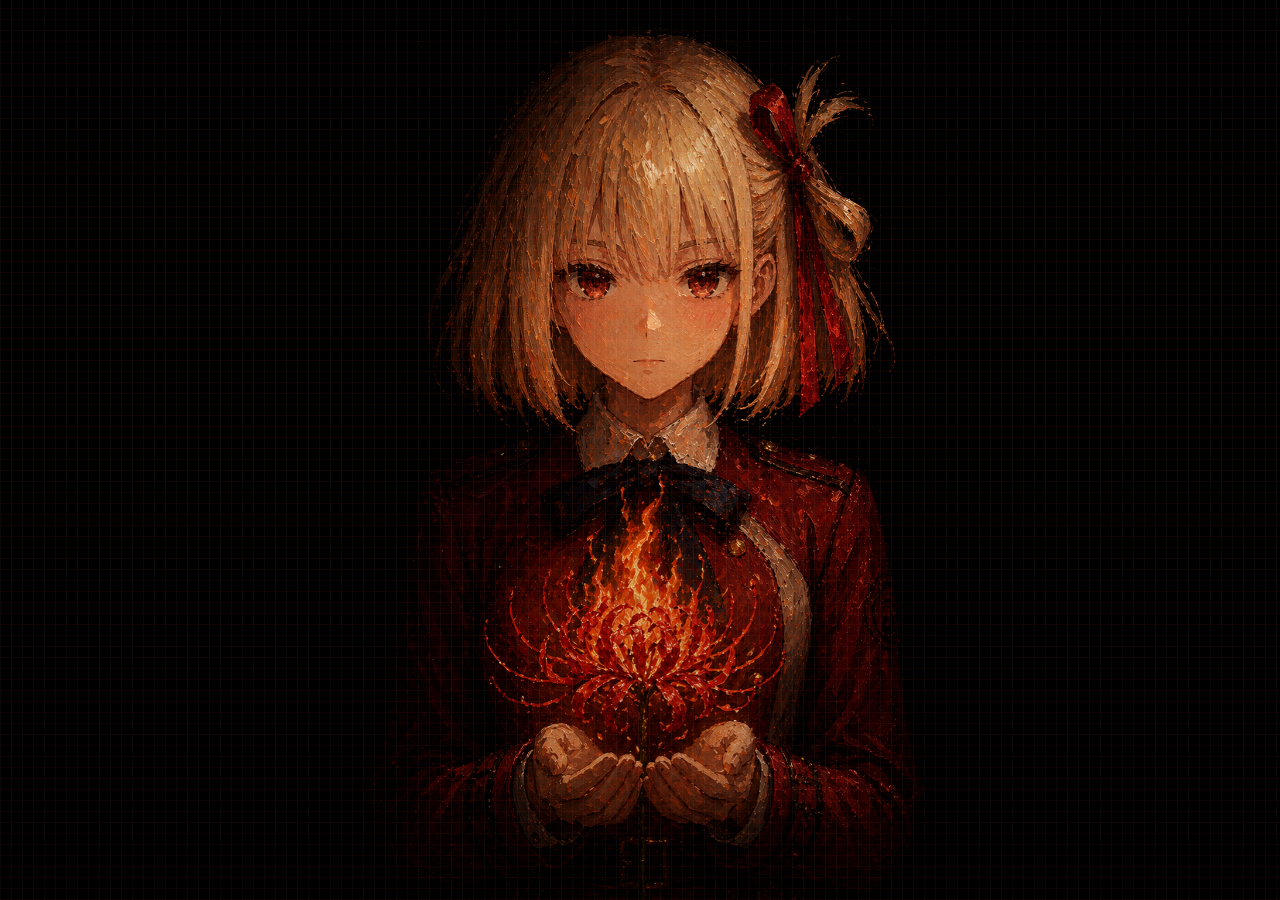
<file: frontend/index.html>
<!doctype html>
<html lang="zh-CN">
  <head>
    <meta charset="UTF-8" />
    <meta name="viewport" content="width=device-width, initial-scale=1.0" />
    <title>Lycoris Panel</title>
    <link rel="preconnect" href="https://fonts.googleapis.com" />
    <link rel="preconnect" href="https://fonts.gstatic.com" crossorigin />
    <link
      href="https://fonts.googleapis.com/css2?family=Nunito+Sans:wght@400;500;600;700&family=Varela+Round&display=swap"
      rel="stylesheet"
    />
    <link rel="icon" type="image/png" href="./assets/site-icon.png" />
    <link rel="apple-touch-icon" href="./assets/site-icon.png" />
    <link rel="stylesheet" href="./styles.css" />
  </head>
  <body class="panel-page">
    <div class="bg-orb bg-orb-a"></div>
    <div class="bg-orb bg-orb-b"></div>
    <section id="coverGate" class="cover-gate" role="button" tabindex="0" aria-label="点击封面进入登录界面">
      <img id="coverPortrait" class="cover-portrait" src="./assets/cover-chisato.png" alt="锦木千束手捧燃烧的彼岸花" />
      <div class="cover-vignette"></div>
      <div class="cover-burn" aria-hidden="true"></div>
      <canvas id="burnCanvas" class="burn-canvas" aria-hidden="true"></canvas>
    </section>
    <button type="button" class="cover-return" data-cover-return>封面</button>
    <main class="shell">
      <header class="hero">
        <div class="brand-line">
          <img src="./assets/site-icon.png" alt="site icon" class="site-icon" />
          <p class="hero-kicker">Lycoris User Panel</p>
        </div>
        <h1>学习任务面板</h1>
        <p>邀请码仅在创建任务时消耗一次。</p>
      </header>

      <section class="card auth-card">
        <h2>账号状态</h2>
        <p id="authStateText" class="hint-text">未登录</p>
        <div class="actions">
          <button id="logoutBtn" class="btn">退出登录</button>
        </div>
      </section>

      <section class="card">
        <h2>公告栏</h2>
        <div id="announcementList" class="course-list"></div>
      </section>

      <section class="card form-card">
        <h2>超星账号与选项</h2>
        <div class="grid">
          <label>
            任务邀请码
            <input id="taskInviteCode" type="text" placeholder="创建任务时必填" />
          </label>
          <label>
            超星手机号
            <input id="username" type="text" placeholder="请输入超星账号" />
          </label>
          <label>
            超星密码
            <input id="password" type="password" placeholder="请输入超星密码" />
          </label>
          <label>
            播放速度
            <input id="speed" type="number" min="1" max="2" step="0.1" value="1.5" />
          </label>
          <label>
            并发章节数
            <input id="jobs" type="number" min="1" max="10" step="1" value="4" />
          </label>
          <label>
            关闭章节处理
            <select id="notopen_action">
              <option value="continue">continue</option>
              <option value="retry">retry</option>
              <option value="ask">ask</option>
            </select>
          </label>
        </div>
        <div class="actions">
          <button id="checkInviteBtn" class="btn" type="button">查看剩余次数</button>
          <button id="loadCoursesBtn" class="btn btn-gold">获取课程列表</button>
        </div>
        <p id="inviteStateText" class="hint-text"></p>
      </section>

      <section class="card course-card">
        <div class="section-title">
          <h2>课程选择</h2>
        </div>
        <div id="courseList" class="course-list"></div>
        <div class="actions">
          <button id="startBtn" class="btn">启动任务</button>
        </div>
      </section>

      <section class="card status-card">
        <h2>任务状态</h2>
        <div class="status-row">
          <span>Task ID</span>
          <strong id="taskId">-</strong>
        </div>
        <div class="status-row">
          <span>状态</span>
          <strong id="taskStatus">idle</strong>
        </div>
        <div class="status-row">
          <span>课程进度</span>
          <strong id="courseProgress">0 / 0</strong>
        </div>
        <div class="status-row">
          <span>模块进度</span>
          <strong id="moduleProgress">0 / 0</strong>
        </div>
        <div class="status-row">
          <span>当前任务</span>
          <strong id="currentTask">-</strong>
        </div>
        <div class="status-row">
          <span>播放进度</span>
          <strong id="playbackProgress">0% · 00:00 / 00:00</strong>
        </div>
        <div class="actions task-controls">
          <button id="pauseTaskBtn" class="btn" type="button" disabled>暂停任务</button>
          <button id="resumeTaskBtn" class="btn btn-gold" type="button" disabled>继续任务</button>
          <button id="cancelTaskBtn" class="btn" type="button" disabled>取消任务</button>
        </div>
        <div id="activePlaybackList" class="active-playback-list"></div>
        <pre id="logArea" class="log-area"></pre>
      </section>

      <section id="adminPanel" class="card admin-control-panel" hidden>
        <div class="section-title">
          <h2>管理员控制区</h2>
          <button id="adminRefreshBtn" class="btn btn-gold" type="button">刷新全部数据</button>
        </div>
        <p id="adminStateText" class="hint-text">管理员权限校验中...</p>

        <section class="admin-subsection">
          <h3>发布公告</h3>
          <div class="grid">
            <label>
              标题
              <input id="noticeTitle" type="text" placeholder="公告标题" />
            </label>
          </div>
          <label>
            内容
            <textarea id="noticeContent" placeholder="公告内容"></textarea>
          </label>
          <div class="actions">
            <button id="publishNoticeBtn" class="btn" type="button">发布公告</button>
          </div>
        </section>

        <section class="admin-subsection">
          <h3>答题模型配置</h3>
          <div class="grid">
            <label>
              启用 AI 答题
              <select id="aiConfigEnabled">
                <option value="true">启用</option>
                <option value="false">停用</option>
              </select>
            </label>
            <label>
              OpenAI 格式端点
              <input id="aiEndpoint" type="url" placeholder="https://api.openai.com/v1" />
            </label>
            <label>
              模型
              <input id="aiModel" type="text" placeholder="gpt-4o-mini" />
            </label>
            <label>
              API Key
              <input id="aiApiKey" type="password" placeholder="留空则保留当前密钥" />
            </label>
            <label>
              自动提交答案
              <select id="aiSubmitAnswers">
                <option value="true">提交</option>
                <option value="false">仅保存</option>
              </select>
            </label>
            <label>
              HTTP 代理
              <input id="aiHttpProxy" type="text" placeholder="可留空" />
            </label>
            <label>
              最小请求间隔（秒）
              <input id="aiMinIntervalSeconds" type="number" min="0" max="3600" step="1" />
            </label>
            <label>
              查询延迟（秒）
              <input id="aiDelay" type="number" min="0" max="60" step="0.1" />
            </label>
            <label>
              覆盖率
              <input id="aiCoverRate" type="number" min="0" max="1" step="0.01" />
            </label>
            <label>
              判断题正确词
              <input id="aiTrueList" type="text" placeholder="正确,对,√,是" />
            </label>
            <label>
              判断题错误词
              <input id="aiFalseList" type="text" placeholder="错误,错,×,否,不对,不正确" />
            </label>
          </div>
          <div class="actions">
            <button id="saveAiConfigBtn" class="btn btn-gold" type="button">保存模型配置</button>
            <button id="testAiConfigBtn" class="btn" type="button">测试连接</button>
          </div>
          <p id="aiConfigStateText" class="hint-text"></p>
        </section>

        <section class="admin-subsection">
          <h3>邀请码管理</h3>
          <div class="grid">
            <label>
              备注
              <input id="inviteNote" type="text" placeholder="例如：注册批次A" />
            </label>
            <label>
              最大使用次数
              <input id="inviteMaxUses" type="number" min="1" placeholder="留空表示不限" />
            </label>
            <label>
              过期小时数
              <input id="inviteExpireHours" type="number" min="1" placeholder="留空表示不过期" />
            </label>
          </div>
          <div class="actions">
            <button id="generateInviteBtn" class="btn btn-gold" type="button">生成邀请码</button>
          </div>
          <div id="inviteList" class="course-list"></div>
        </section>

        <section class="admin-subsection">
          <h3>任务总览</h3>
          <div id="taskList" class="course-list"></div>
        </section>

        <section class="admin-subsection">
          <h3>单任务跟踪</h3>
          <label>
            Task ID
            <input id="inspectTaskId" type="text" placeholder="输入任务ID后点击查看" />
          </label>
          <div class="actions">
            <button id="inspectTaskBtn" class="btn" type="button">查看任务详情</button>
          </div>
          <pre id="adminLogArea" class="log-area"></pre>
        </section>
      </section>
    </main>
    <script src="./config.js"></script>
    <script src="./cover.js"></script>
    <script src="./app.js"></script>
  </body>
</html>
</file>
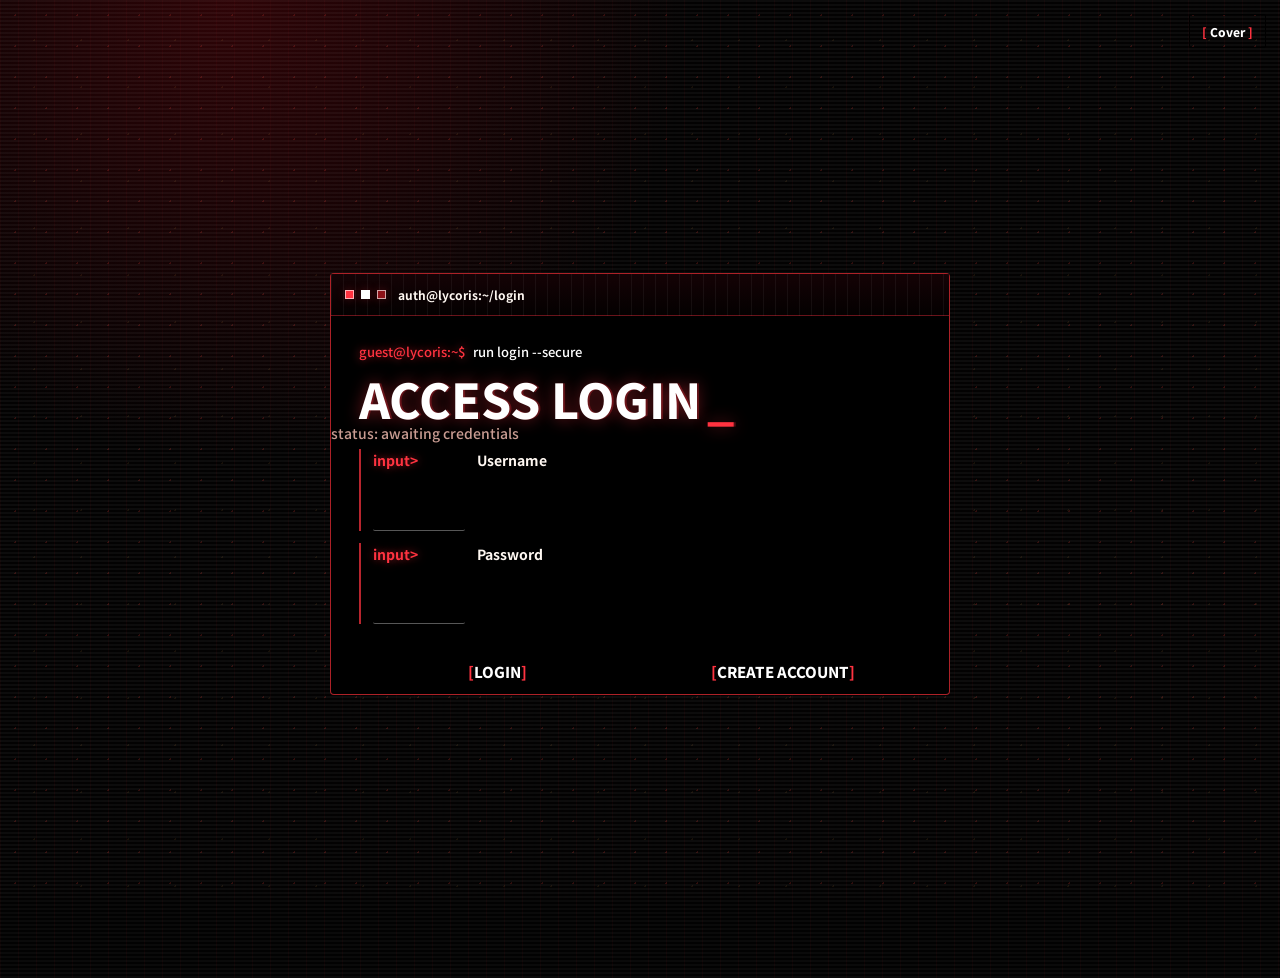
<file: frontend/login/index.html>
<!doctype html>
<html lang="en">
  <head>
    <meta charset="UTF-8" />
    <meta name="viewport" content="width=device-width, initial-scale=1.0" />
    <title>Login - Lycoris</title>
    <link rel="preconnect" href="https://fonts.googleapis.com" />
    <link rel="preconnect" href="https://fonts.gstatic.com" crossorigin />
    <link
      href="https://fonts.googleapis.com/css2?family=Figtree:wght@500;600;700&family=Noto+Sans+SC:wght@400;500;700&display=swap"
      rel="stylesheet"
    />
    <link rel="icon" type="image/png" href="../assets/site-icon.png" />
    <link rel="stylesheet" href="../styles.css" />
  </head>
  <body class="login-page auth-page">
    <div class="bg-orb bg-orb-a"></div>
    <div class="bg-orb bg-orb-b"></div>
    <button type="button" class="cover-return" data-cover-return>Cover</button>
    <main class="shell">
      <section class="card auth-entry-card terminal-auth">
        <div class="terminal-titlebar">
          <div class="terminal-dots" aria-hidden="true">
            <span></span><span></span><span></span>
          </div>
          <strong>auth@lycoris:~/login</strong>
        </div>
        <div class="terminal-command">
          <span class="terminal-prompt">guest@lycoris:~$</span>
          <span>run login --secure</span>
        </div>
        <h1 class="auth-title">ACCESS LOGIN</h1>
        <p class="terminal-output">status: awaiting credentials</p>
        <div class="grid auth-grid">
          <label>
            Username
            <input id="username" type="text" />
          </label>
          <label>
            Password
            <input id="password" type="password" />
          </label>
        </div>
        <div class="actions auth-actions">
          <button id="loginBtn" class="btn">Login</button>
          <a class="btn btn-gold" href="/register/">Create Account</a>
        </div>
        <p id="msg" class="hint-text auth-message"></p>
      </section>
    </main>
    <script src="../config.js"></script>
    <script src="../cover.js"></script>
    <script src="./login.js"></script>
  </body>
</html>
</file>
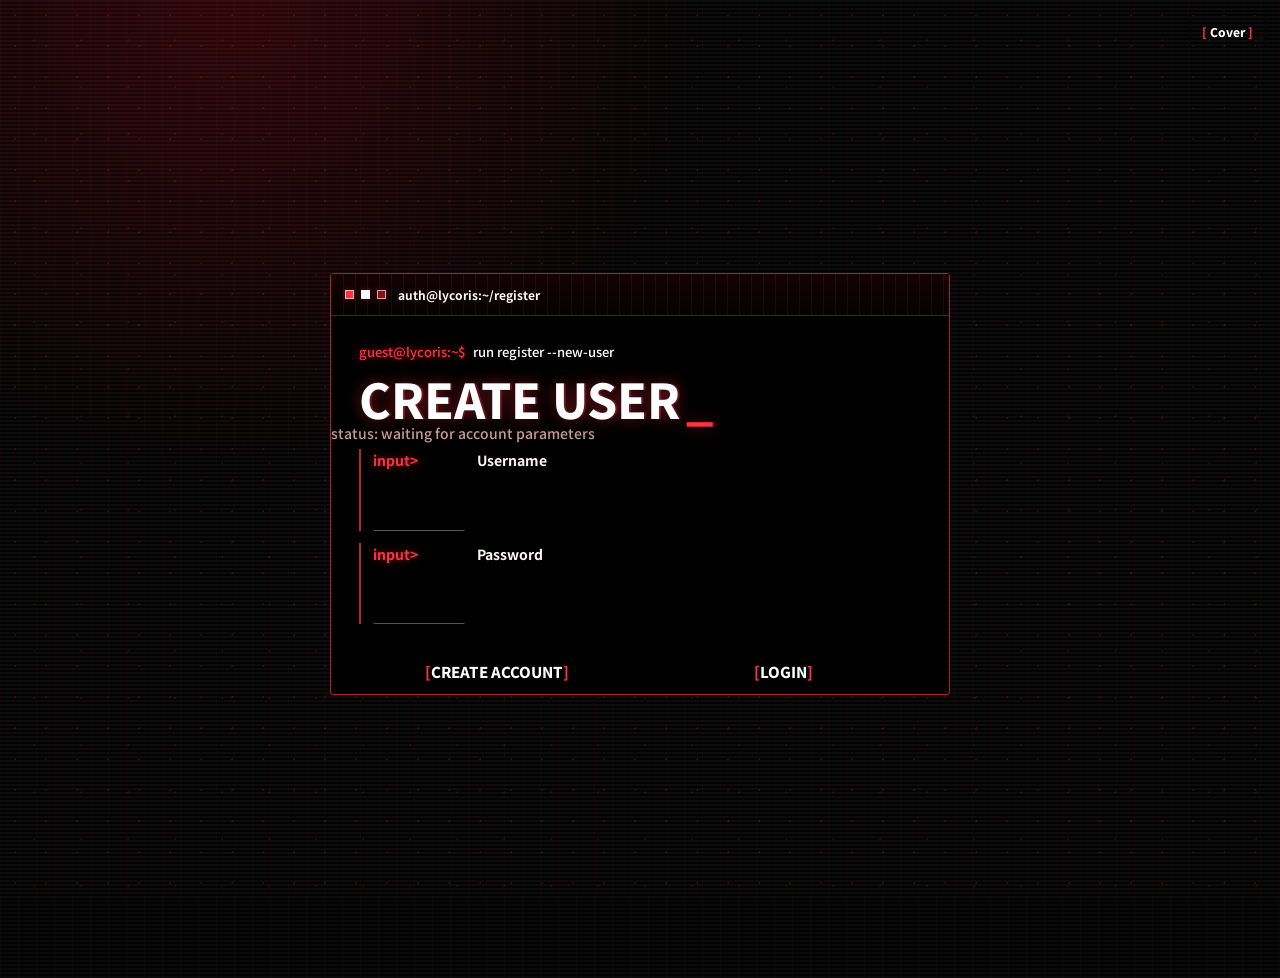
<file: frontend/register/index.html>
<!doctype html>
<html lang="en">
  <head>
    <meta charset="UTF-8" />
    <meta name="viewport" content="width=device-width, initial-scale=1.0" />
    <title>Register - Lycoris</title>
    <link rel="preconnect" href="https://fonts.googleapis.com" />
    <link rel="preconnect" href="https://fonts.gstatic.com" crossorigin />
    <link
      href="https://fonts.googleapis.com/css2?family=Figtree:wght@500;600;700&family=Noto+Sans+SC:wght@400;500;700&display=swap"
      rel="stylesheet"
    />
    <link rel="icon" type="image/png" href="../assets/site-icon.png" />
    <link rel="stylesheet" href="../styles.css" />
  </head>
  <body class="register-page auth-page">
    <div class="bg-orb bg-orb-a"></div>
    <div class="bg-orb bg-orb-b"></div>
    <button type="button" class="cover-return" data-cover-return>Cover</button>
    <main class="shell">
      <section class="card auth-entry-card terminal-auth">
        <div class="terminal-titlebar">
          <div class="terminal-dots" aria-hidden="true">
            <span></span><span></span><span></span>
          </div>
          <strong>auth@lycoris:~/register</strong>
        </div>
        <div class="terminal-command">
          <span class="terminal-prompt">guest@lycoris:~$</span>
          <span>run register --new-user</span>
        </div>
        <h1 class="auth-title">CREATE USER</h1>
        <p class="terminal-output">status: waiting for account parameters</p>
        <div class="grid auth-grid">
          <label>
            Username
            <input id="username" type="text" />
          </label>
          <label>
            Password
            <input id="password" type="password" />
          </label>
        </div>
        <div class="actions auth-actions">
          <button id="registerBtn" class="btn">Create Account</button>
          <a class="btn btn-gold" href="/login/">Login</a>
        </div>
        <p id="msg" class="hint-text auth-message"></p>
      </section>
    </main>
    <script src="../config.js"></script>
    <script src="../cover.js"></script>
    <script src="./register.js"></script>
  </body>
</html>
</file>
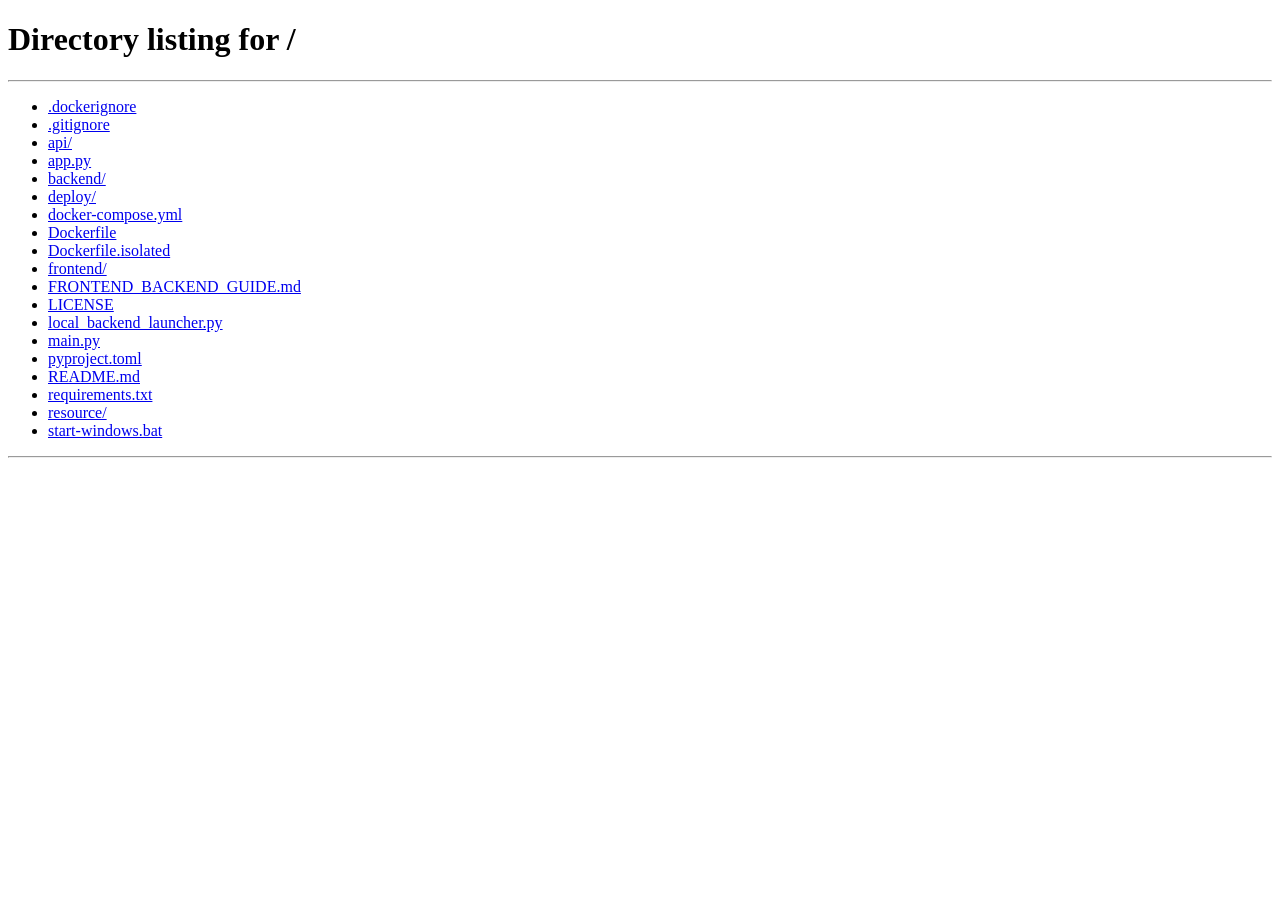
<file: frontend/admin.html>
<!doctype html>
<html lang="zh-CN">
  <head>
    <meta charset="UTF-8" />
    <meta name="viewport" content="width=device-width, initial-scale=1.0" />
    <title>Lycoris Admin</title>
    <link rel="preconnect" href="https://fonts.googleapis.com" />
    <link rel="preconnect" href="https://fonts.gstatic.com" crossorigin />
    <link
      href="https://fonts.googleapis.com/css2?family=Nunito+Sans:wght@400;500;600;700&family=Varela+Round&display=swap"
      rel="stylesheet"
    />
    <link rel="icon" type="image/png" href="./assets/site-icon.png" />
    <link rel="stylesheet" href="./styles.css" />
  </head>
  <body class="admin-page">
    <div class="bg-orb bg-orb-a"></div>
    <div class="bg-orb bg-orb-b"></div>
    <button type="button" class="cover-return" data-cover-return>封面</button>
    <main class="shell">
      <header class="hero">
        <div class="brand-line">
          <img src="./assets/site-icon.png" alt="site icon" class="site-icon" />
          <p class="hero-kicker">Lycoris Admin Console</p>
        </div>
        <h1>管理员后台</h1>
        <p>发布公告、注册邀请码、查看全部任务进度。</p>
      </header>

      <section class="card">
        <h2>管理员登录</h2>
        <div class="grid">
          <label>
            用户名
            <input id="adminUsername" type="text" placeholder="管理员用户名" />
          </label>
          <label>
            密码
            <input id="adminPassword" type="password" placeholder="管理员密码" />
          </label>
        </div>
        <div class="actions">
          <button id="adminLoginBtn" class="btn">登录</button>
          <button id="adminLogoutBtn" class="btn">退出</button>
          <button id="adminRefreshBtn" class="btn btn-gold">刷新全部数据</button>
        </div>
        <p id="adminStateText" class="hint-text">未登录</p>
      </section>

      <section class="card">
        <h2>发布公告</h2>
        <div class="grid">
          <label>
            标题
            <input id="noticeTitle" type="text" placeholder="公告标题" />
          </label>
        </div>
        <label>
          内容
          <textarea id="noticeContent" placeholder="公告内容"></textarea>
        </label>
        <div class="actions">
          <button id="publishNoticeBtn" class="btn">发布公告</button>
        </div>
      </section>

      <section class="card">
        <h2>邀请码管理</h2>
        <div class="grid">
          <label>
            备注
            <input id="inviteNote" type="text" placeholder="例如：注册批次A" />
          </label>
          <label>
            最大使用次数
            <input id="inviteMaxUses" type="number" min="1" placeholder="留空表示不限" />
          </label>
          <label>
            过期小时数
            <input id="inviteExpireHours" type="number" min="1" placeholder="留空表示不过期" />
          </label>
        </div>
        <div class="actions">
          <button id="generateInviteBtn" class="btn btn-gold">注册邀请码</button>
        </div>
        <div id="inviteList" class="course-list"></div>
      </section>

      <section class="card">
        <h2>任务总览</h2>
        <div id="taskList" class="course-list"></div>
      </section>

      <section class="card">
        <h2>单任务跟踪</h2>
        <label>
          Task ID
          <input id="inspectTaskId" type="text" placeholder="输入任务ID后点击查看" />
        </label>
        <div class="actions">
          <button id="inspectTaskBtn" class="btn">查看任务详情</button>
        </div>
        <pre id="adminLogArea" class="log-area"></pre>
      </section>
    </main>
    <script>
      window.location.replace("/");
    </script>
  </body>
</html>
</file>
<file: frontend/styles.css>
:root {
  --bg: #050202;
  --bg-raised: #0d0505;
  --surface: rgba(18, 7, 7, 0.9);
  --surface-strong: rgba(31, 9, 10, 0.94);
  --surface-soft: rgba(120, 18, 22, 0.14);
  --line: rgba(255, 68, 73, 0.34);
  --line-strong: rgba(255, 92, 92, 0.72);
  --text: #f7e7df;
  --text-strong: #fff7ef;
  --muted: #c99c92;
  --red: #df1f2f;
  --red-hot: #ff4a3f;
  --red-deep: #6f0710;
  --gold: #f2aa54;
  --shadow: 0 18px 46px rgba(0, 0, 0, 0.58);
  --press: 0 0 0 rgba(0, 0, 0, 0);
  --radius: 8px;
  --radius-sm: 4px;
  --transition: 140ms ease;
}

* {
  box-sizing: border-box;
}

html {
  scroll-behavior: smooth;
}

body {
  margin: 0;
  min-height: 100vh;
  overflow-x: hidden;
  position: relative;
  color: var(--text);
  font-family: "Noto Sans SC", "PingFang SC", "Microsoft YaHei", "Helvetica Neue", Arial, sans-serif;
  font-size: 15px;
  line-height: 1.6;
  font-weight: 500;
  letter-spacing: 0;
  background:
    repeating-linear-gradient(0deg, rgba(255, 255, 255, 0.025) 0 1px, transparent 1px 12px),
    repeating-linear-gradient(90deg, rgba(255, 50, 50, 0.035) 0 1px, transparent 1px 12px),
    linear-gradient(180deg, #050202 0%, #0b0304 48%, #050202 100%);
}

body::before {
  content: "";
  position: fixed;
  inset: 0;
  z-index: 0;
  pointer-events: none;
  opacity: 0.32;
  background-image:
    radial-gradient(circle, rgba(255, 74, 63, 0.55) 0 1px, transparent 1px),
    radial-gradient(circle, rgba(242, 170, 84, 0.28) 0 1px, transparent 1px);
  background-size: 31px 31px, 47px 47px;
  background-position: 0 0, 11px 17px;
  animation: pixelDrift 16s steps(12) infinite;
}

body::after {
  content: "";
  position: fixed;
  inset: 0;
  z-index: 0;
  pointer-events: none;
  background:
    linear-gradient(rgba(255, 255, 255, 0.035) 50%, transparent 50%),
    linear-gradient(90deg, rgba(255, 0, 0, 0.025), transparent 36%, rgba(255, 0, 0, 0.025));
  background-size: 100% 4px, 7px 100%;
  mix-blend-mode: screen;
  opacity: 0.18;
}

.bg-orb {
  display: none;
}

[hidden] {
  display: none !important;
}

.shell {
  position: relative;
  z-index: 1;
  width: min(1160px, calc(100vw - 32px));
  margin: 26px auto 52px;
}

.cover-gate {
  --burn-x: 50vw;
  --burn-y: 58vh;
  position: fixed;
  inset: 0;
  z-index: 10;
  display: grid;
  place-items: center;
  overflow: hidden;
  background: #000;
  cursor: pointer;
  outline: none;
}

.cover-portrait {
  width: min(100vw, 980px);
  height: min(100vh, 1000px);
  object-fit: contain;
  image-rendering: auto;
  filter: contrast(1.04) saturate(0.96);
  transform: translateZ(0);
  transition: filter 300ms ease, transform 300ms ease;
}

.cover-vignette {
  position: absolute;
  inset: 0;
  pointer-events: none;
  background:
    linear-gradient(180deg, rgba(0, 0, 0, 0.2), transparent 34%, rgba(0, 0, 0, 0.28)),
    repeating-linear-gradient(0deg, rgba(255, 40, 40, 0.08) 0 1px, transparent 1px 11px),
    repeating-linear-gradient(90deg, rgba(255, 255, 255, 0.04) 0 1px, transparent 1px 11px);
  transition: opacity 300ms ease;
}

.cover-burn {
  position: absolute;
  inset: 0;
  pointer-events: none;
  opacity: 0;
  mix-blend-mode: screen;
  background: linear-gradient(180deg, transparent, rgba(96, 7, 8, 0.08));
  transform: translateZ(0);
}

.burn-canvas {
  position: absolute;
  inset: 0;
  z-index: 3;
  width: 100%;
  height: 100%;
  pointer-events: none;
  opacity: 0;
  mix-blend-mode: screen;
}

.cover-return {
  position: fixed;
  top: 14px;
  right: 14px;
  z-index: 9;
  min-width: 76px;
  min-height: 34px;
  padding: 0 12px;
  border: 1px solid #000;
  border-radius: 2px;
  color: #fff;
  background: #000;
  font-family: "Cascadia Mono", "Consolas", "SFMono-Regular", "Noto Sans SC", monospace;
  font-size: 12px;
  font-weight: 800;
  cursor: pointer;
  box-shadow:
    0 0 0 1px rgba(255, 255, 255, 0.08) inset,
    0 0 14px rgba(255, 51, 64, 0.08);
  transition: transform 140ms ease, box-shadow 140ms ease, color 140ms ease;
}

.cover-return::before {
  content: "[ ";
  color: #ff3340;
}

.cover-return::after {
  content: " ]";
  color: #ff3340;
}

.cover-return:hover {
  color: #fff;
  transform: translateY(-1px);
  box-shadow:
    0 0 0 1px rgba(255, 255, 255, 0.12) inset,
    0 0 18px rgba(255, 51, 64, 0.18);
}

.cover-return:active {
  transform: translateY(1px);
}

.cover-gate:focus-visible .cover-vignette,
.cover-gate:hover .cover-vignette {
  opacity: 0.82;
}

.cover-gate:active .cover-portrait {
  transform: scale(0.996);
  filter: contrast(1.08) saturate(1.08) brightness(1.03);
}

.cover-gate.is-burning {
  cursor: wait;
}

.cover-gate.is-burning .cover-portrait {
  animation: portraitScorch 3s cubic-bezier(0.18, 0.84, 0.28, 1) forwards;
}

.cover-gate.is-burning .cover-vignette {
  animation: smokeVeil 3s ease forwards;
}

.cover-gate.is-burning .cover-burn {
  animation: burnAura 3s ease forwards;
}

.cover-gate.is-burning .burn-canvas {
  opacity: 1;
}

.cover-gate.is-burning::after {
  content: "";
  position: absolute;
  inset: 0;
  pointer-events: none;
  background:
    radial-gradient(circle at var(--burn-x) var(--burn-y), transparent 0 12%, rgba(0, 0, 0, 0.12) 26%, rgba(0, 0, 0, 0.82) 72%),
    linear-gradient(180deg, transparent, rgba(0, 0, 0, 0.86));
  animation: ashFall 3s ease forwards;
}

.hero,
.card,
.course-item,
.log-area {
  position: relative;
  overflow: hidden;
  border: 1px solid var(--line);
  border-radius: var(--radius);
  background:
    linear-gradient(180deg, rgba(255, 68, 73, 0.08), transparent 42%),
    var(--surface);
  box-shadow: var(--shadow);
}

.hero::before,
.card::before,
.course-item::before,
.log-area::before {
  content: "";
  position: absolute;
  inset: 0;
  pointer-events: none;
  background:
    repeating-linear-gradient(90deg, rgba(255, 255, 255, 0.032) 0 1px, transparent 1px 9px),
    repeating-linear-gradient(0deg, rgba(255, 58, 58, 0.04) 0 1px, transparent 1px 9px);
  opacity: 0.65;
}

.hero > *,
.card > *,
.course-item > *,
.log-area > * {
  position: relative;
  z-index: 1;
}

.hero {
  margin-bottom: 18px;
  padding: 24px;
  background:
    linear-gradient(135deg, rgba(119, 8, 17, 0.62), rgba(15, 5, 5, 0.94)),
    var(--surface-strong);
}

.brand-line {
  display: flex;
  align-items: center;
  gap: 12px;
}

.site-icon {
  width: 34px;
  height: 34px;
  object-fit: cover;
  border-radius: var(--radius-sm);
  border: 1px solid var(--line-strong);
  box-shadow: 0 0 18px rgba(255, 74, 63, 0.22);
}

.hero-kicker,
.auth-kicker {
  margin: 0;
  color: var(--gold);
  font-size: 11px;
  font-weight: 800;
  letter-spacing: 0.12em;
  text-transform: uppercase;
}

h1,
h2 {
  margin: 0 0 10px;
  color: var(--text-strong);
  font-family: inherit;
  font-weight: 800;
  letter-spacing: 0;
}

.hero h1 {
  margin-top: 10px;
  font-size: clamp(28px, 4vw, 42px);
  line-height: 1.14;
}

.hero p,
.card > p,
.section-title p,
.hint-text,
.auth-subtitle {
  margin: 0;
  color: var(--muted);
  font-size: 14px;
}

.card {
  margin-top: 16px;
  padding: 22px;
}

.card h2 {
  font-size: 21px;
}

.grid {
  display: grid;
  grid-template-columns: repeat(auto-fit, minmax(220px, 1fr));
  gap: 14px;
}

label {
  display: flex;
  flex-direction: column;
  gap: 8px;
  color: var(--text-strong);
  font-size: 14px;
  font-weight: 700;
}

input,
select,
textarea {
  width: 100%;
  border: 1px solid rgba(255, 68, 73, 0.36);
  border-radius: var(--radius-sm);
  padding: 12px 14px;
  color: var(--text-strong);
  font: inherit;
  background:
    repeating-linear-gradient(90deg, rgba(255, 255, 255, 0.025) 0 1px, transparent 1px 8px),
    #100606;
  box-shadow: inset 0 0 0 1px rgba(0, 0, 0, 0.42);
  transition: border-color var(--transition), box-shadow var(--transition), transform var(--transition);
}

input::placeholder,
textarea::placeholder {
  color: rgba(247, 231, 223, 0.44);
}

input:hover,
select:hover,
textarea:hover {
  border-color: rgba(255, 92, 92, 0.64);
}

input:focus,
select:focus,
textarea:focus {
  outline: none;
  transform: translateY(-1px);
  border-color: var(--red-hot);
  box-shadow:
    0 0 0 2px rgba(255, 74, 63, 0.2),
    0 0 20px rgba(255, 74, 63, 0.14);
}

.checkbox-line {
  flex-direction: row;
  align-items: center;
  justify-content: flex-end;
  gap: 10px;
  min-height: 50px;
}

.checkbox-line input {
  width: 18px;
  height: 18px;
  flex: 0 0 auto;
  padding: 0;
  accent-color: var(--red-hot);
}

.actions {
  display: flex;
  flex-wrap: wrap;
  gap: 12px;
  margin-top: 18px;
}

.btn,
a.btn,
button.btn {
  position: relative;
  display: inline-flex;
  align-items: center;
  justify-content: center;
  min-width: 132px;
  min-height: 48px;
  padding: 0 20px;
  border: 1px solid rgba(255, 88, 84, 0.72);
  border-radius: var(--radius-sm);
  color: #fff3ec;
  background:
    repeating-linear-gradient(90deg, rgba(255, 255, 255, 0.04) 0 1px, transparent 1px 7px),
    linear-gradient(180deg, #8f101a, #4e050b);
  text-decoration: none;
  white-space: nowrap;
  font-size: 15px;
  line-height: 1;
  font-weight: 800;
  font-family: inherit;
  cursor: pointer;
  box-shadow: 0 8px 0 rgba(0, 0, 0, 0.45), 0 0 20px rgba(255, 31, 47, 0.14);
  transition: transform var(--transition), box-shadow var(--transition), filter var(--transition);
}

.btn:hover,
a.btn:hover,
button.btn:hover {
  transform: translateY(-2px);
  filter: brightness(1.08) saturate(1.04);
}

.btn:active,
a.btn:active,
button.btn:active {
  transform: translateY(2px);
  box-shadow: var(--press);
}

.btn:disabled,
button.btn:disabled {
  opacity: 0.48;
  cursor: not-allowed;
  transform: none;
}

.btn-gold {
  border-color: rgba(242, 170, 84, 0.76);
  color: #1b0804;
  background:
    repeating-linear-gradient(90deg, rgba(255, 255, 255, 0.11) 0 1px, transparent 1px 7px),
    linear-gradient(180deg, #f2aa54, #9b4b18);
}

.section-title {
  margin-bottom: 10px;
}

.course-list {
  display: grid;
  gap: 12px;
  max-height: 320px;
  overflow: auto;
  padding-right: 6px;
}

.course-item {
  display: flex;
  gap: 12px;
  align-items: flex-start;
  padding: 13px 14px;
  background: var(--surface-strong);
}

.course-item input[type="checkbox"] {
  width: 18px;
  height: 18px;
  flex: 0 0 auto;
  padding: 0;
  accent-color: var(--red-hot);
}

.course-item span {
  font-size: 14px;
  line-height: 1.55;
}

.hint-text {
  margin-top: 10px;
}

textarea {
  min-height: 120px;
  resize: vertical;
}

.status-row {
  display: flex;
  justify-content: space-between;
  gap: 12px;
  padding: 12px 0;
  border-bottom: 1px solid rgba(255, 68, 73, 0.22);
  font-size: 14px;
}

.status-row strong {
  max-width: 68%;
  color: var(--text-strong);
  font-weight: 800;
  text-align: right;
  overflow-wrap: anywhere;
}

.admin-control-panel {
  margin-top: 18px;
  border-color: rgba(242, 170, 84, 0.52);
}

.admin-control-panel .section-title {
  align-items: center;
  gap: 12px;
}

.admin-control-panel .section-title .btn {
  width: auto;
  min-width: 150px;
}

.admin-subsection {
  margin-top: 18px;
  padding-top: 16px;
  border-top: 1px solid rgba(255, 255, 255, 0.1);
}

.admin-subsection h3 {
  margin: 0 0 12px;
  color: var(--text-strong);
  font-size: 18px;
  line-height: 1.25;
}

.task-controls {
  margin-top: 14px;
}

.task-controls .btn {
  min-width: 120px;
}

.active-playback-list {
  display: grid;
  gap: 10px;
  margin-top: 14px;
}

.playback-item {
  padding: 12px;
  border: 1px solid rgba(255, 68, 73, 0.24);
  border-radius: var(--radius-sm);
  background: rgba(7, 3, 3, 0.72);
}

.playback-item-header {
  display: flex;
  align-items: center;
  justify-content: space-between;
  gap: 10px;
}

.playback-item-header strong,
.playback-item-header span,
.playback-item-meta {
  overflow-wrap: anywhere;
}

.playback-item-header span {
  flex: 0 0 auto;
  color: var(--gold);
  font-size: 12px;
  font-weight: 800;
}

.playback-item-meta {
  margin-top: 4px;
  color: var(--muted);
  font-size: 12px;
}

.playback-bar {
  height: 8px;
  margin-top: 10px;
  overflow: hidden;
  border: 1px solid rgba(242, 170, 84, 0.24);
  border-radius: 999px;
  background: rgba(255, 255, 255, 0.06);
}

.playback-bar span {
  display: block;
  width: 0;
  height: 100%;
  background: linear-gradient(90deg, var(--red-hot), var(--gold));
  transition: width 180ms ease;
}

.log-area {
  margin-top: 14px;
  min-height: 240px;
  max-height: 340px;
  overflow: auto;
  padding: 14px;
  color: #ffe5da;
  background:
    repeating-linear-gradient(0deg, rgba(255, 64, 64, 0.035) 0 1px, transparent 1px 8px),
    #070303;
  font-size: 13px;
  line-height: 1.7;
}

body.login-page .shell,
body.register-page .shell {
  max-width: 620px;
  min-height: 100vh;
  display: flex;
  align-items: center;
}

body.login-page .card,
body.register-page .card {
  width: 100%;
  padding: 32px;
}

.auth-page {
  background:
    repeating-linear-gradient(0deg, rgba(255, 255, 255, 0.024) 0 1px, transparent 1px 12px),
    repeating-linear-gradient(90deg, rgba(255, 50, 50, 0.035) 0 1px, transparent 1px 12px),
    linear-gradient(180deg, #050202 0%, #160506 52%, #050202 100%);
}

.auth-entry-card {
  background:
    linear-gradient(180deg, rgba(255, 74, 63, 0.09), transparent 42%),
    rgba(12, 5, 5, 0.94);
}

.auth-title {
  margin-bottom: 10px;
  font-size: 34px;
  line-height: 1.14;
}

.auth-subtitle {
  max-width: 30em;
  margin-bottom: 22px;
  line-height: 1.75;
}

.auth-grid {
  gap: 16px;
}

.auth-actions {
  margin-top: 22px;
}

.auth-actions .btn,
.auth-actions a.btn {
  flex: 1 1 0;
}

.auth-message {
  min-height: 22px;
  margin-top: 14px;
}

::-webkit-scrollbar {
  width: 10px;
  height: 10px;
}

::-webkit-scrollbar-thumb {
  background: linear-gradient(180deg, var(--red-hot), var(--red-deep));
  border-radius: var(--radius-sm);
  border: 2px solid #060202;
}

::-webkit-scrollbar-track {
  background: #090303;
}

@keyframes pixelDrift {
  0% {
    background-position: 0 0, 11px 17px;
  }
  100% {
    background-position: 31px 31px, 58px 64px;
  }
}

@keyframes burnAura {
  0% {
    opacity: 0;
    filter: blur(0) brightness(1);
  }
  18% {
    opacity: 0.86;
    filter: blur(1px) brightness(1.2);
  }
  68% {
    opacity: 0.34;
    filter: blur(10px) brightness(0.8);
  }
  100% {
    opacity: 0;
    filter: blur(16px) brightness(0.25);
  }
}

@keyframes portraitScorch {
  0% {
    opacity: 1;
    filter: contrast(1.04) saturate(0.96) brightness(1);
    transform: scale(1);
  }
  28% {
    opacity: 1;
    filter: contrast(1.22) saturate(1.3) brightness(1.16);
    transform: scale(1.012);
  }
  76% {
    opacity: 0.46;
    filter: contrast(1.5) saturate(0.76) brightness(0.62);
    transform: scale(1.026);
  }
  100% {
    opacity: 0.08;
    filter: contrast(1.8) saturate(0.18) brightness(0.18);
    transform: scale(1.04);
  }
}

@keyframes smokeVeil {
  0% {
    opacity: 1;
    filter: blur(0);
  }
  50% {
    opacity: 0.62;
    filter: blur(1px);
  }
  100% {
    opacity: 0.16;
    filter: blur(3px);
  }
}

@keyframes ashFall {
  0% {
    opacity: 0;
  }
  48% {
    opacity: 0.28;
  }
  100% {
    opacity: 0.92;
  }
}

@media (max-width: 768px) {
  .shell {
    width: min(100vw - 18px, 1160px);
    margin: 18px auto 28px;
  }

  .hero,
  .card {
    padding: 18px;
  }

  .grid {
    grid-template-columns: 1fr;
  }

  .actions {
    flex-direction: column;
  }

  .btn,
  a.btn,
  button.btn {
    width: 100%;
  }

  .status-row {
    flex-direction: column;
  }

  .status-row strong {
    max-width: 100%;
    text-align: left;
  }

  .cover-portrait {
    width: 112vw;
    height: 100vh;
  }
}

/* Terminal interaction skin for all post-cover screens. */
body.panel-page,
body.auth-page,
body.admin-page {
  color: #f5f2ec;
  font-family: "Cascadia Mono", "Consolas", "SFMono-Regular", "Noto Sans SC", monospace;
  font-size: 14px;
  background:
    linear-gradient(rgba(255, 255, 255, 0.03) 50%, transparent 50%),
    repeating-linear-gradient(90deg, rgba(255, 33, 44, 0.04) 0 1px, transparent 1px 18px),
    radial-gradient(circle at 18% 0%, rgba(157, 8, 18, 0.28), transparent 32%),
    #020202;
  background-size: 100% 4px, auto, auto, auto;
}

body.panel-page .shell,
body.admin-page .shell {
  width: min(1180px, calc(100vw - 28px));
}

body.auth-page .shell {
  width: min(620px, calc(100vw - 28px));
}

body.auth-page .terminal-auth {
  padding: 0;
  overflow: visible;
  border-color: transparent;
  background: transparent;
  box-shadow: none;
}

body.auth-page .terminal-auth::before,
body.auth-page .terminal-auth::after {
  display: none;
}

.terminal-titlebar {
  position: relative;
  z-index: 2;
  display: flex;
  align-items: center;
  gap: 12px;
  min-height: 42px;
  padding: 0 14px;
  border-bottom: 1px solid rgba(255, 51, 64, 0.36);
  color: #fff8f2;
  background:
    repeating-linear-gradient(90deg, rgba(255, 255, 255, 0.05) 0 1px, transparent 1px 12px),
    linear-gradient(180deg, rgba(24, 3, 6, 0.86), rgba(7, 1, 1, 0.54));
}

.terminal-titlebar strong {
  font-size: 12px;
  font-weight: 700;
  letter-spacing: 0;
}

.terminal-dots {
  display: inline-flex;
  gap: 7px;
}

.terminal-dots span {
  width: 9px;
  height: 9px;
  border: 1px solid rgba(255, 255, 255, 0.62);
  background: #080202;
  box-shadow: 0 0 10px rgba(255, 51, 64, 0.26);
}

.terminal-dots span:first-child {
  background: #ff3340;
}

.terminal-dots span:nth-child(2) {
  background: #ffffff;
}

.terminal-dots span:nth-child(3) {
  background: #8d1118;
}

.terminal-command,
.terminal-output,
body.auth-page .terminal-auth .auth-title,
body.auth-page .terminal-auth .auth-grid,
body.auth-page .terminal-auth .auth-actions,
body.auth-page .terminal-auth .auth-message {
  position: relative;
  z-index: 2;
  margin-left: 28px;
  margin-right: 28px;
}

.terminal-command {
  display: flex;
  flex-wrap: wrap;
  gap: 8px;
  margin-top: 26px;
  color: #ffffff;
  font-size: 13px;
}

.terminal-prompt {
  color: #ff3340;
  text-shadow: 0 0 10px rgba(255, 51, 64, 0.62);
}

.terminal-output {
  margin-top: 6px;
  margin-bottom: 20px;
  color: #ffb0a8;
  font-size: 12px;
}

body.auth-page .terminal-auth .auth-title {
  margin-top: 12px;
  margin-bottom: 0;
  color: #ffffff;
  font-size: clamp(30px, 7vw, 48px);
  line-height: 1;
  text-shadow:
    0 0 16px rgba(255, 51, 64, 0.44),
    2px 0 0 rgba(255, 51, 64, 0.28);
}

body.auth-page .terminal-auth .auth-title::before {
  content: "";
}

body.auth-page .terminal-auth .auth-title::after {
  content: "_";
  margin-left: 6px;
  color: #ff3340;
}

body.auth-page .terminal-auth .auth-grid {
  display: grid;
  grid-template-columns: 1fr;
  gap: 12px;
  padding-top: 4px;
}

body.auth-page .terminal-auth label {
  display: grid;
  grid-template-columns: 92px 1fr;
  align-items: center;
  gap: 12px;
  min-height: 48px;
  padding: 0 0 0 12px;
  border-left: 2px solid rgba(255, 51, 64, 0.72);
  background: transparent;
}

body.auth-page .terminal-auth label::before {
  content: "input>";
  color: #ff3340;
}

body.auth-page .terminal-auth input {
  min-height: 44px;
  border-width: 0 0 1px;
  border-color: rgba(255, 255, 255, 0.34);
  background: transparent;
  box-shadow: none;
}

body.auth-page .terminal-auth input:focus {
  transform: none;
  border-color: #ff3340;
  box-shadow: 0 8px 18px rgba(255, 51, 64, 0.12);
}

body.auth-page .terminal-auth .auth-actions {
  display: grid;
  grid-template-columns: 1fr 1fr;
  gap: 10px;
  margin-top: 24px;
  margin-bottom: 0;
}

body.auth-page .terminal-auth .btn {
  width: 100%;
  min-height: 46px;
  text-transform: uppercase;
  border-color: transparent !important;
  color: #ffffff;
  background: transparent;
  box-shadow: none;
}

body.auth-page .terminal-auth .btn:hover {
  background: transparent;
  box-shadow: none;
  color: #ffb0a8;
}

body.auth-page .terminal-auth .btn:active {
  transform: translateY(1px);
  box-shadow: none;
}

body.auth-page .terminal-auth .auth-message {
  margin-top: 18px;
  margin-bottom: 22px;
  padding: 0;
  border: 0;
  color: #ffffff;
  background: transparent;
}

body.auth-page .terminal-auth .auth-message:empty {
  display: none;
}

body.auth-page .terminal-auth .auth-message:not(:empty) {
  display: block;
  padding-left: 12px;
  border-left: 2px solid rgba(255, 51, 64, 0.72);
}

body.panel-page .hero,
body.panel-page .card,
body.auth-page .card,
body.admin-page .hero,
body.admin-page .card,
body.panel-page .course-item,
body.admin-page .course-item,
body.panel-page .log-area,
body.admin-page .log-area {
  border: 1px solid rgba(255, 50, 58, 0.68);
  border-radius: 4px;
  background: rgba(3, 3, 3, 0.94);
  box-shadow:
    0 0 0 1px rgba(255, 255, 255, 0.04) inset,
    0 18px 42px rgba(0, 0, 0, 0.72);
}

body.panel-page .hero::before,
body.panel-page .card::before,
body.auth-page .card::before,
body.admin-page .hero::before,
body.admin-page .card::before,
body.panel-page .course-item::before,
body.admin-page .course-item::before,
body.panel-page .log-area::before,
body.admin-page .log-area::before {
  background: repeating-linear-gradient(0deg, rgba(255, 255, 255, 0.025) 0 1px, transparent 1px 10px);
  opacity: 0.7;
}

body.panel-page .hero::after,
body.admin-page .hero::after,
body.panel-page .card::after,
body.auth-page .card::after,
body.admin-page .card::after {
  content: "";
  position: absolute;
  inset: 8px;
  border: 1px dashed rgba(255, 72, 76, 0.22);
  border-radius: 2px;
  pointer-events: none;
}

body.panel-page .hero,
body.admin-page .hero {
  padding-top: 30px;
}

body.panel-page .hero::marker,
body.admin-page .hero::marker {
  color: transparent;
}

body.panel-page .hero h1::before,
body.admin-page .hero h1::before,
body.auth-page .auth-title::before {
  content: "> ";
  color: #ff3440;
  text-shadow: 0 0 10px rgba(255, 52, 64, 0.72);
}

body.panel-page .card h2,
body.admin-page .card h2,
body.auth-page .auth-title,
body.panel-page .hero h1,
body.admin-page .hero h1 {
  color: #ffffff;
  text-transform: uppercase;
  text-shadow: 0 0 14px rgba(255, 43, 53, 0.38);
}

body.panel-page .card h2::after,
body.admin-page .card h2::after,
body.auth-page .auth-title::after {
  content: "_";
  margin-left: 4px;
  color: #ff3340;
  animation: terminalBlink 1.05s steps(2) infinite;
}

body.panel-page .hero-kicker,
body.admin-page .hero-kicker,
body.auth-page .auth-kicker,
body.panel-page .hint-text,
body.admin-page .hint-text,
body.auth-page .hint-text,
body.panel-page .hero p,
body.admin-page .hero p,
body.auth-page .auth-subtitle {
  color: #ffb0a8;
}

body.panel-page label,
body.auth-page label,
body.admin-page label {
  color: #fff8f2;
  font-weight: 700;
}

body.panel-page label::before,
body.auth-page label::before,
body.admin-page label::before {
  content: "$ ";
  color: #ff3340;
  text-shadow: 0 0 8px rgba(255, 51, 64, 0.56);
}

body.panel-page input,
body.panel-page select,
body.panel-page textarea,
body.auth-page input,
body.auth-page select,
body.auth-page textarea,
body.admin-page input,
body.admin-page select,
body.admin-page textarea {
  border: 1px solid rgba(255, 55, 64, 0.64);
  border-radius: 2px;
  color: #fffaf5;
  caret-color: #ff3340;
  background:
    linear-gradient(90deg, rgba(255, 51, 64, 0.08), transparent 18%),
    #050505;
  box-shadow:
    inset 0 0 0 1px rgba(255, 255, 255, 0.035),
    inset 0 -10px 22px rgba(255, 0, 0, 0.035);
}

body.panel-page input::placeholder,
body.panel-page textarea::placeholder,
body.auth-page input::placeholder,
body.auth-page textarea::placeholder,
body.admin-page input::placeholder,
body.admin-page textarea::placeholder {
  color: rgba(255, 226, 220, 0.45);
}

body.panel-page input:focus,
body.panel-page select:focus,
body.panel-page textarea:focus,
body.auth-page input:focus,
body.auth-page select:focus,
body.auth-page textarea:focus,
body.admin-page input:focus,
body.admin-page select:focus,
body.admin-page textarea:focus {
  border-color: #ffffff;
  box-shadow:
    0 0 0 1px #ff3340,
    0 0 22px rgba(255, 51, 64, 0.28),
    inset 0 0 18px rgba(255, 51, 64, 0.08);
}

body.panel-page .btn,
body.panel-page a.btn,
body.panel-page button.btn,
body.auth-page .btn,
body.auth-page a.btn,
body.auth-page button.btn,
body.admin-page .btn,
body.admin-page a.btn,
body.admin-page button.btn {
  min-height: 44px;
  border-radius: 2px;
  border-color: rgba(0, 0, 0, 0.92);
  color: #ffffff;
  background:
    linear-gradient(180deg, rgba(255, 255, 255, 0.045), rgba(255, 255, 255, 0.012)),
    #000000;
  box-shadow:
    0 5px 0 #0a0a0a,
    0 0 0 1px rgba(255, 255, 255, 0.08) inset;
}

body.panel-page .btn::before,
body.auth-page .btn::before,
body.admin-page .btn::before {
  content: "[ ";
  position: static;
  inset: auto;
  border: 0;
  background: none;
  opacity: 1;
  color: #ff3340;
}

body.panel-page .btn::after,
body.auth-page .btn::after,
body.admin-page .btn::after {
  content: " ]";
  color: #ff3340;
}

body.panel-page .btn:hover,
body.auth-page .btn:hover,
body.admin-page .btn:hover {
  color: #fff;
  background:
    linear-gradient(180deg, rgba(255, 51, 64, 0.12), rgba(255, 255, 255, 0.018)),
    #030303;
  box-shadow:
    0 5px 0 #111111,
    0 0 18px rgba(255, 51, 64, 0.16),
    0 0 0 1px rgba(255, 255, 255, 0.12) inset;
}

body.panel-page .btn:active,
body.auth-page .btn:active,
body.admin-page .btn:active {
  transform: translateY(4px);
  box-shadow:
    0 1px 0 #080808,
    0 0 12px rgba(255, 51, 64, 0.12);
}

body.panel-page .btn-gold,
body.auth-page .btn-gold,
body.admin-page .btn-gold {
  border-color: rgba(0, 0, 0, 0.92);
  color: #ffffff;
  background:
    linear-gradient(180deg, rgba(255, 255, 255, 0.06), rgba(255, 51, 64, 0.04)),
    #000000;
}

body.panel-page .course-item,
body.admin-page .course-item {
  transition: border-color 140ms ease, transform 140ms ease, box-shadow 140ms ease;
}

body.panel-page .course-item:hover,
body.admin-page .course-item:hover {
  border-color: rgba(255, 255, 255, 0.62);
  transform: translateX(2px);
  box-shadow:
    0 0 0 1px rgba(255, 255, 255, 0.08) inset,
    0 0 20px rgba(255, 51, 64, 0.18);
}

body.panel-page .course-item small,
body.admin-page .course-item small {
  color: #ffb0a8;
}

body.panel-page .status-row,
body.admin-page .status-row {
  border-bottom-color: rgba(255, 51, 64, 0.32);
  color: #ffb0a8;
}

body.panel-page .status-row span::before,
body.admin-page .status-row span::before {
  content: ":: ";
  color: #ff3340;
}

body.panel-page .status-row strong,
body.admin-page .status-row strong {
  color: #ffffff;
}

body.panel-page .log-area,
body.admin-page .log-area {
  color: #f9f2ed;
  background:
    repeating-linear-gradient(0deg, rgba(255, 255, 255, 0.035) 0 1px, transparent 1px 9px),
    #010101;
  border-color: rgba(255, 51, 64, 0.58);
}

body.panel-page .log-area::selection,
body.admin-page .log-area::selection,
body.auth-page input::selection,
body.panel-page input::selection,
body.admin-page input::selection {
  background: #ff3340;
  color: #ffffff;
}

body.panel-page .site-icon,
body.admin-page .site-icon {
  border-radius: 2px;
  filter: grayscale(1) contrast(1.4);
}

body.panel-page button,
body.panel-page a.btn,
body.panel-page .course-item,
body.auth-page button,
body.auth-page a.btn,
body.admin-page button,
body.admin-page a.btn,
body.admin-page .course-item {
  border-color: #000000 !important;
}

body.panel-page .course-item:hover,
body.admin-page .course-item:hover {
  border-color: rgba(255, 255, 255, 0.22) !important;
}

body.panel-page .btn,
body.panel-page a.btn,
body.panel-page button.btn,
body.admin-page .btn,
body.admin-page a.btn,
body.admin-page button.btn,
body.auth-page .btn,
body.auth-page a.btn,
body.auth-page button.btn,
.cover-return {
  border-color: transparent !important;
  background: transparent !important;
  box-shadow: none !important;
}

body.panel-page .btn:hover,
body.panel-page a.btn:hover,
body.panel-page button.btn:hover,
body.admin-page .btn:hover,
body.admin-page a.btn:hover,
body.admin-page button.btn:hover,
body.auth-page .btn:hover,
body.auth-page a.btn:hover,
body.auth-page button.btn:hover,
.cover-return:hover {
  background: transparent !important;
  box-shadow: none !important;
  color: #ffb0a8;
}

body.panel-page .btn:active,
body.panel-page a.btn:active,
body.panel-page button.btn:active,
body.admin-page .btn:active,
body.admin-page a.btn:active,
body.admin-page button.btn:active,
body.auth-page .btn:active,
body.auth-page a.btn:active,
body.auth-page button.btn:active,
.cover-return:active {
  transform: translateY(1px);
  box-shadow: none !important;
}

body.panel-page .course-item,
body.admin-page .course-item {
  border-color: transparent !important;
  background: transparent !important;
  box-shadow: none !important;
}

body.panel-page .course-item:hover,
body.admin-page .course-item:hover {
  border-color: transparent !important;
  background: rgba(255, 255, 255, 0.025) !important;
  box-shadow: none !important;
}

body.panel-page .hero,
body.panel-page .card,
body.panel-page .course-item,
body.panel-page .log-area,
body.admin-page .hero,
body.admin-page .card,
body.admin-page .course-item,
body.admin-page .log-area,
body.auth-page .terminal-auth,
body.auth-page .card {
  background: #000000 !important;
  box-shadow: none !important;
}

body.panel-page .hero::before,
body.panel-page .card::before,
body.panel-page .course-item::before,
body.panel-page .log-area::before,
body.admin-page .hero::before,
body.admin-page .card::before,
body.admin-page .course-item::before,
body.admin-page .log-area::before,
body.auth-page .card::before {
  background: none !important;
  opacity: 0 !important;
}

body.panel-page .hero::after,
body.panel-page .card::after,
body.admin-page .hero::after,
body.admin-page .card::after,
body.auth-page .card::after {
  border-color: rgba(255, 51, 64, 0.28) !important;
  background: none !important;
}

body.panel-page input,
body.panel-page select,
body.panel-page textarea,
body.admin-page input,
body.admin-page select,
body.admin-page textarea,
body.auth-page input,
body.auth-page select,
body.auth-page textarea {
  background: #000000 !important;
  box-shadow: none !important;
}

body.panel-page input:hover,
body.panel-page select:hover,
body.panel-page textarea:hover,
body.admin-page input:hover,
body.admin-page select:hover,
body.admin-page textarea:hover,
body.auth-page input:hover,
body.auth-page select:hover,
body.auth-page textarea:hover {
  background: #000000 !important;
  box-shadow: none !important;
}

body.panel-page input:focus,
body.panel-page select:focus,
body.panel-page textarea:focus,
body.admin-page input:focus,
body.admin-page select:focus,
body.admin-page textarea:focus,
body.auth-page input:focus,
body.auth-page select:focus,
body.auth-page textarea:focus {
  background: #000000 !important;
  box-shadow: none !important;
}

@media (max-width: 820px) and (orientation: portrait) {
  body {
    font-size: 14px;
    line-height: 1.55;
  }

  body.panel-page,
  body.auth-page,
  body.admin-page {
    background-size: 100% 4px, auto, auto, auto;
  }

  .shell,
  body.panel-page .shell,
  body.admin-page .shell,
  body.auth-page .shell {
    width: min(100vw - 20px, 680px);
    margin: 14px auto 28px;
  }

  body.auth-page .shell {
    min-height: 100svh;
    align-items: center;
  }

  .cover-gate {
    min-height: 100svh;
  }

  .cover-portrait {
    width: 124vw;
    height: 100svh;
    object-fit: cover;
    object-position: center center;
  }

  .cover-return {
    top: 10px;
    right: 10px;
    min-width: 64px;
    min-height: 32px;
    padding: 0 8px;
    font-size: 11px;
  }

  .hero,
  .card {
    margin-top: 10px;
    padding: 16px;
    border-radius: 4px;
  }

  .hero {
    margin-bottom: 10px;
  }

  .brand-line {
    gap: 8px;
  }

  .site-icon {
    width: 28px;
    height: 28px;
  }

  .hero h1,
  body.panel-page .hero h1,
  body.admin-page .hero h1 {
    font-size: clamp(24px, 8vw, 34px);
    line-height: 1.1;
  }

  .hero p,
  .hint-text,
  .terminal-output {
    font-size: 12px;
  }

  .card h2 {
    font-size: 18px;
  }

  .grid,
  body.auth-page .terminal-auth .auth-grid {
    grid-template-columns: 1fr;
    gap: 12px;
  }

  label,
  body.auth-page .terminal-auth label {
    grid-template-columns: 1fr;
    gap: 6px;
    min-height: auto;
    padding-left: 10px;
  }

  input,
  select,
  textarea,
  body.auth-page .terminal-auth input {
    min-height: 44px;
    padding: 10px 12px;
    font-size: 16px;
  }

  .checkbox-line {
    justify-content: flex-start;
    min-height: 44px;
  }

  .actions,
  body.auth-page .terminal-auth .auth-actions {
    display: grid;
    grid-template-columns: 1fr;
    gap: 8px;
    margin-top: 14px;
  }

  .btn,
  a.btn,
  button.btn {
    width: 100%;
    min-height: 42px;
    padding: 0 8px;
    font-size: 14px;
    white-space: normal;
  }

  .course-list {
    max-height: none;
    overflow: visible;
    gap: 8px;
    padding-right: 0;
  }

  .course-item {
    padding: 10px 4px;
  }

  .course-item span {
    font-size: 13px;
    overflow-wrap: anywhere;
  }

  .status-row {
    display: grid;
    grid-template-columns: 1fr;
    gap: 4px;
    padding: 10px 0;
  }

  .status-row strong {
    max-width: 100%;
    text-align: left;
    font-size: 13px;
  }

  .log-area {
    min-height: 180px;
    max-height: 45svh;
    padding: 10px;
    font-size: 12px;
    line-height: 1.6;
    overflow: auto;
  }

  body.auth-page .terminal-auth {
    width: 100%;
  }

  .terminal-titlebar {
    min-height: 38px;
    padding: 0 10px;
  }

  .terminal-titlebar strong {
    font-size: 11px;
    overflow-wrap: anywhere;
  }

  .terminal-command,
  .terminal-output,
  body.auth-page .terminal-auth .auth-title,
  body.auth-page .terminal-auth .auth-grid,
  body.auth-page .terminal-auth .auth-actions,
  body.auth-page .terminal-auth .auth-message {
    margin-left: 12px;
    margin-right: 12px;
  }

  .terminal-command {
    margin-top: 18px;
    font-size: 12px;
  }

  body.auth-page .terminal-auth .auth-title {
    font-size: clamp(28px, 10vw, 42px);
  }

  body.auth-page .terminal-auth .auth-message:not(:empty) {
    padding-left: 10px;
    font-size: 12px;
  }
}

@media (max-width: 430px) and (orientation: portrait) {
  .shell,
  body.panel-page .shell,
  body.admin-page .shell,
  body.auth-page .shell {
    width: min(100vw - 14px, 430px);
    margin-top: 10px;
  }

  .hero,
  .card {
    padding: 12px;
  }

  .hero h1,
  body.panel-page .hero h1,
  body.admin-page .hero h1 {
    font-size: 24px;
  }

  .card h2 {
    font-size: 17px;
  }

  .hero-kicker,
  .auth-kicker {
    font-size: 10px;
    letter-spacing: 0.08em;
  }

  .terminal-command,
  .terminal-output,
  body.auth-page .terminal-auth .auth-title,
  body.auth-page .terminal-auth .auth-grid,
  body.auth-page .terminal-auth .auth-actions,
  body.auth-page .terminal-auth .auth-message {
    margin-left: 8px;
    margin-right: 8px;
  }

  body.auth-page .terminal-auth label {
    padding-left: 8px;
  }

  .cover-portrait {
    width: 138vw;
  }
}

@keyframes terminalBlink {
  0%,
  48% {
    opacity: 1;
  }
  49%,
  100% {
    opacity: 0;
  }
}

@media (prefers-reduced-motion: reduce) {
  *,
  *::before,
  *::after {
    animation: none !important;
    transition-duration: 0.01ms !important;
    scroll-behavior: auto !important;
  }
}
</file>
